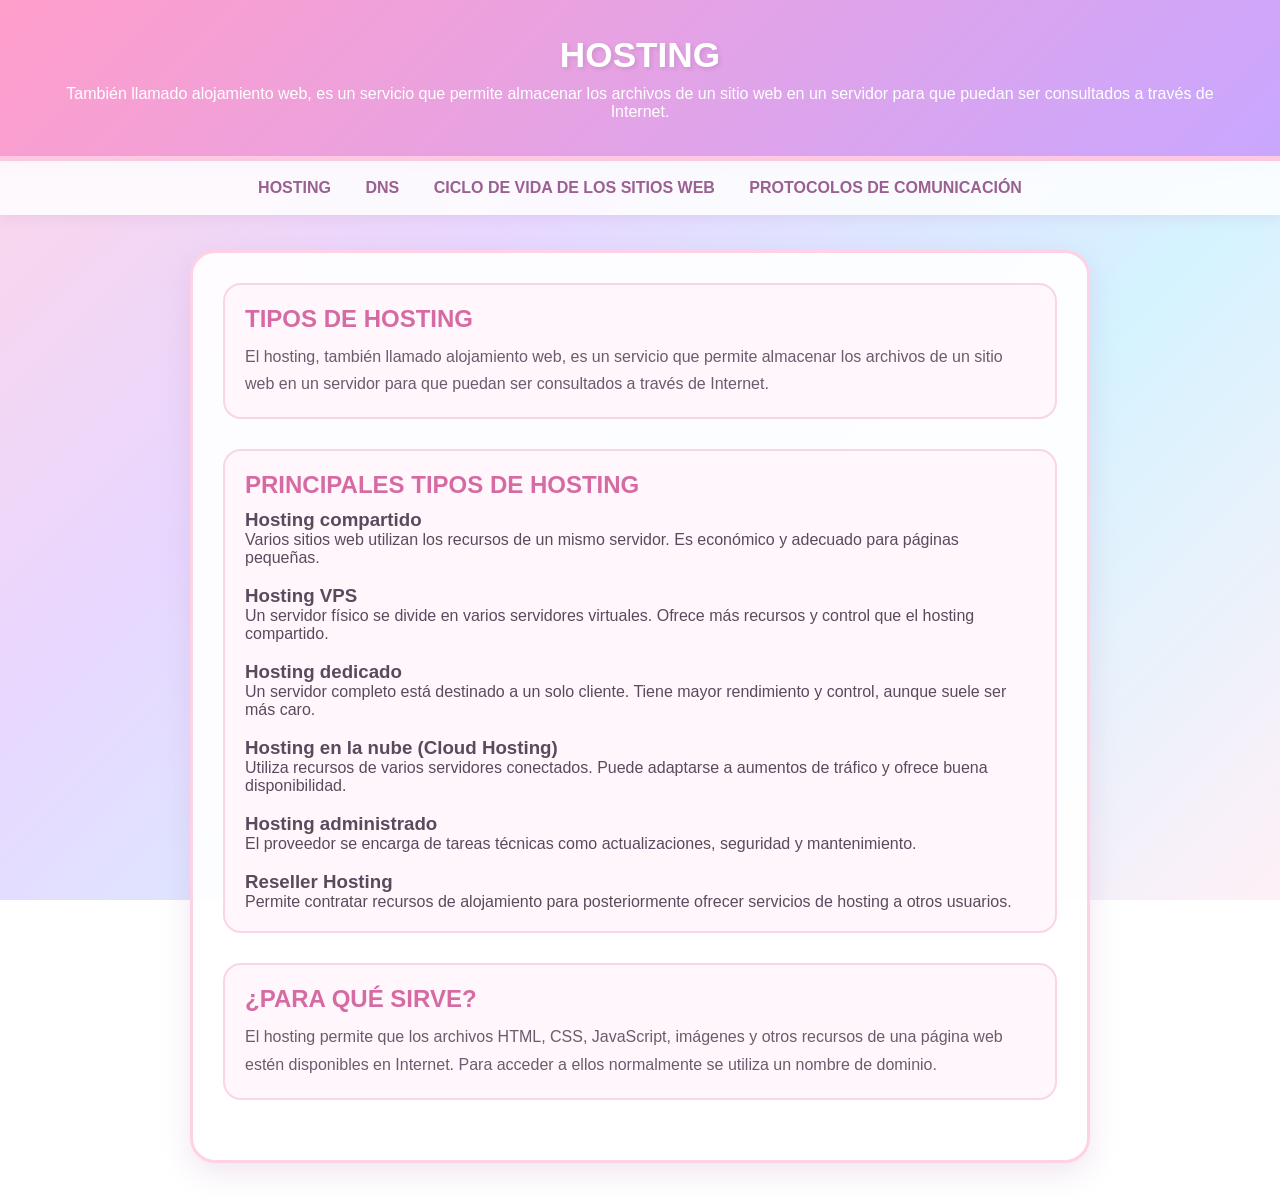
<file: index.html>
<!DOCTYPE html>
<html lang="es">
<head>
    <meta charset="UTF-8">
    <meta name="viewport" content="width=device-width, initial-scale=1.0">
    <title>PROYECTO</title>

    <!-- Conectar CSS -->
    <link rel="stylesheet" href="estilos.css">
</head>

<body>

    <header>
        <h1>HOSTING</h1>
        <p>También llamado alojamiento web, es un servicio que permite almacenar los archivos de un sitio web en un servidor para que puedan ser consultados a través de Internet.</p>
    </header>
<nav>
  <a href="index.html">HOSTING</a>
  <a href="DNS.html">DNS</a>
  <a href="ciclo.html">CICLO DE VIDA DE LOS SITIOS WEB</a>
  <a href="protocolo.html">PROTOCOLOS DE COMUNICACIÓN</a>
</nav>

    <main>

        <section>
            <h2>TIPOS DE HOSTING</h2>
            <p>
El hosting, también llamado alojamiento web, es un servicio que permite almacenar los archivos de un sitio web en un servidor para que puedan ser consultados a través de Internet.            </p>
        </section>




        <section>
            <h2>PRINCIPALES TIPOS DE HOSTING</h2>
            <p>
	    <h3>Hosting compartido</h3>
Varios sitios web utilizan los recursos de un mismo servidor. Es económico y adecuado para páginas pequeñas.
            </p>

<br>

 <h3>Hosting VPS</h3>
Un servidor físico se divide en varios servidores virtuales. Ofrece más recursos y control que el hosting compartido.
            </p>
<br>

 <h3>Hosting dedicado</h3>
Un servidor completo está destinado a un solo cliente. Tiene mayor rendimiento y control, aunque suele ser más caro.
            </p>

<br>

 <h3>Hosting en la nube (Cloud Hosting)</h3>
Utiliza recursos de varios servidores conectados. Puede adaptarse a aumentos de tráfico y ofrece buena disponibilidad.
            </p>

<br>

 <h3>Hosting administrado</h3>
El proveedor se encarga de tareas técnicas como actualizaciones, seguridad y mantenimiento.
            </p>

<br>

 <h3>Reseller Hosting</h3>
Permite contratar recursos de alojamiento para posteriormente ofrecer servicios de hosting a otros usuarios.            </p>

        </section>



        <section>
            <h2>¿PARA QUÉ SIRVE?</h2>
            <p>
               El hosting permite que los archivos HTML, CSS, JavaScript, imágenes y otros recursos de una página web estén disponibles en Internet. Para acceder a ellos normalmente se utiliza un nombre de dominio.


            </p>
        </section>


	
</body>
</html>
</file>
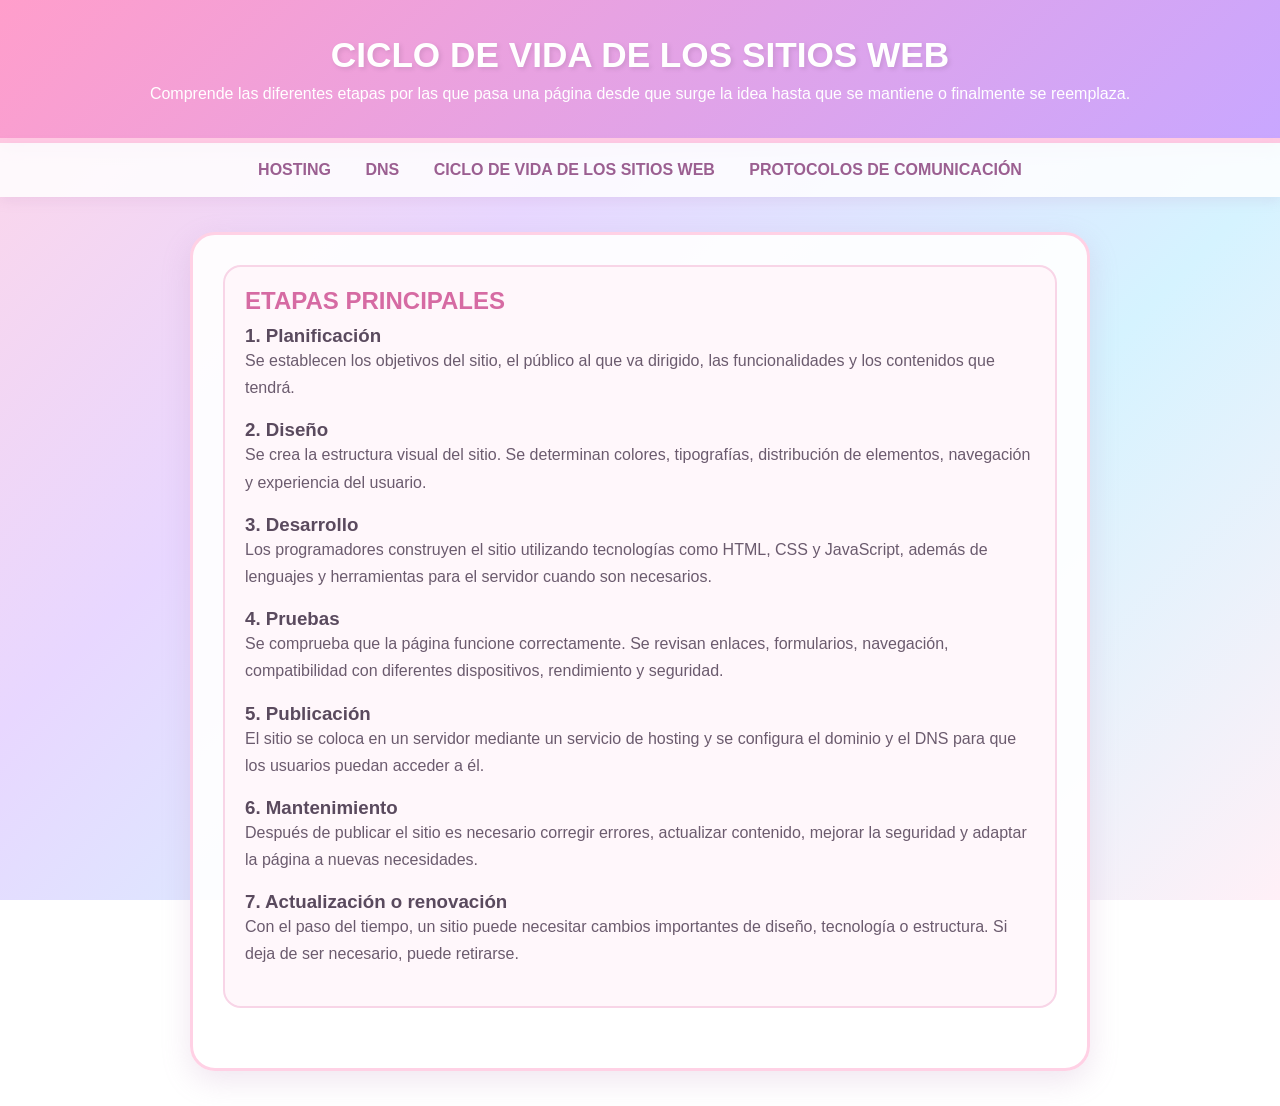
<file: ciclo.html>
<!DOCTYPE html>
<html lang="es">
<head>
    <meta charset="UTF-8">
    <meta name="viewport" content="width=device-width, initial-scale=1.0">
    <title>PROYECTO</title>

    <!-- Conectar CSS -->
    <link rel="stylesheet" href="estilos.css">
</head>

<body>

    <header>
        <h1>CICLO DE VIDA DE LOS SITIOS WEB</h1>
        <p>Comprende las diferentes etapas por las que pasa una página desde que surge la idea hasta que se mantiene o finalmente se reemplaza. </p>
    </header>


<nav>
  <a href="index.html">HOSTING</a>
  <a href="DNS.html">DNS</a>
  <a href="ciclo.html">CICLO DE VIDA DE LOS SITIOS WEB</a>
  <a href="protocolo.html">PROTOCOLOS DE COMUNICACIÓN</a>
</nav>


    <main>

        <section>
            <h2>ETAPAS PRINCIPALES</h2>
           	    <h3>1. Planificación</h3>
<p>Se establecen los objetivos del sitio, el público al que va dirigido, las funcionalidades y los contenidos que tendrá.
            </p>

<br>


  <h3>2. Diseño</h3>
<p>Se crea la estructura visual del sitio. Se determinan colores, tipografías, distribución de elementos, navegación y experiencia del usuario.            </p>

<br>


 <h3>3. Desarrollo</h3>
<p>Los programadores construyen el sitio utilizando tecnologías como HTML, CSS y JavaScript, además de lenguajes y herramientas para el servidor cuando son necesarios. </p>
<br>

 <h3>4. Pruebas</h3>
<p>Se comprueba que la página funcione correctamente. Se revisan enlaces, formularios, navegación, compatibilidad con diferentes dispositivos, rendimiento y seguridad.</p>
<br>

<h3>5. Publicación</h3>
<p>El sitio se coloca en un servidor mediante un servicio de hosting y se configura el dominio y el DNS para que los usuarios puedan acceder a él.</p>
<br>



<h3>6. Mantenimiento</h3>
<p>Después de publicar el sitio es necesario corregir errores, actualizar contenido, mejorar la seguridad y adaptar la página a nuevas necesidades.</p>
<br>


<h3>7. Actualización o renovación</h3>
<p>Con el paso del tiempo, un sitio puede necesitar cambios importantes de diseño, tecnología o estructura. Si deja de ser necesario, puede retirarse.</p>
<br>

	
</body>
</html>
</file>
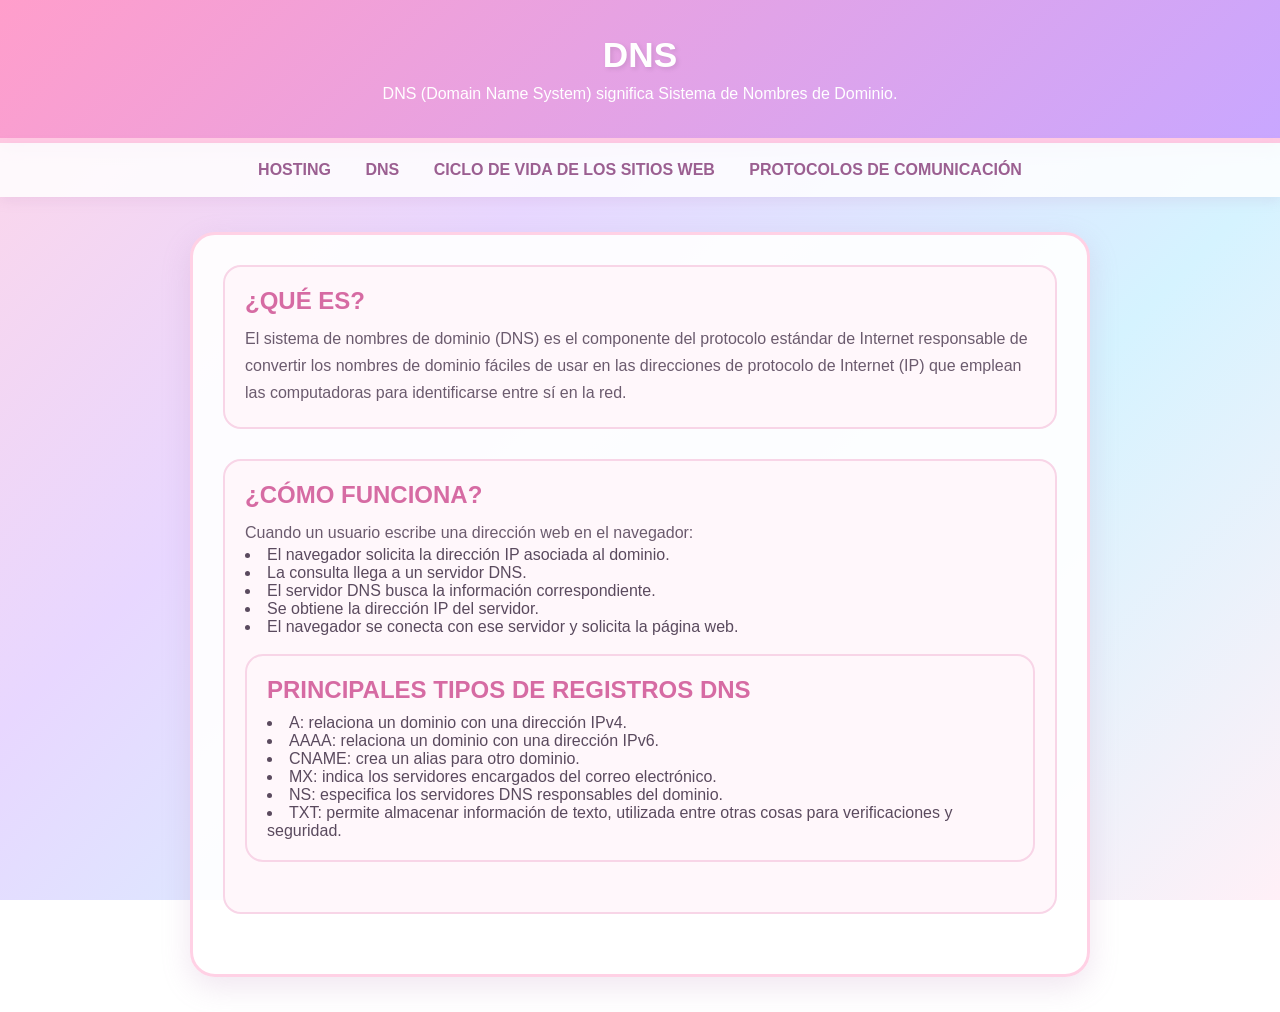
<file: DNS.html>
<!DOCTYPE html>
<html lang="es">
<head>
    <meta charset="UTF-8">
    <meta name="viewport" content="width=device-width, initial-scale=1.0">
    <title>PROYECTO</title>

    <!-- Conectar CSS -->
    <link rel="stylesheet" href="estilos.css">
</head>

<body>

    <header>
        <h1>DNS</h1>
        <p>DNS (Domain Name System) significa Sistema de Nombres de Dominio. </p>
    </header>


<nav>
  <a href="index.html">HOSTING</a>
  <a href="DNS.html">DNS</a>
  <a href="ciclo.html">CICLO DE VIDA DE LOS SITIOS WEB</a>
  <a href="protocolo.html">PROTOCOLOS DE COMUNICACIÓN</a>
</nav>


    <main>

        <section>
            <h2>¿QUÉ ES?</h2>
            <p>
El sistema de nombres de dominio (DNS) es el componente del protocolo estándar de Internet responsable de convertir los nombres de dominio fáciles de usar en las direcciones de protocolo de Internet (IP) que emplean las computadoras para identificarse entre sí en la red.         </p>
        </section>




        <section>
            <h2>¿CÓMO FUNCIONA?</h2>
            <p>
Cuando un usuario escribe una dirección web en el navegador:

<li> El navegador solicita la dirección IP asociada al dominio.</li>
<li>La consulta llega a un servidor DNS.</li>
<li>El servidor DNS busca la información correspondiente.</li>
<li>Se obtiene la dirección IP del servidor.</li>
<li>El navegador se conecta con ese servidor y solicita la página web.</li>
            </p>

<br>

 

        <section>
            <h2>PRINCIPALES TIPOS DE REGISTROS DNS</h2>
            <p>
              
<li>A: relaciona un dominio con una dirección IPv4.</li>
<li>AAAA: relaciona un dominio con una dirección IPv6.</li>
<li>CNAME: crea un alias para otro dominio.</li>
<li>MX: indica los servidores encargados del correo electrónico.</li>
<li>NS: especifica los servidores DNS responsables del dominio.</li>
<li>TXT: permite almacenar información de texto, utilizada entre otras cosas para verificaciones y seguridad.</li>

            </p>
        </section>


	
</body>
</html>
</file>
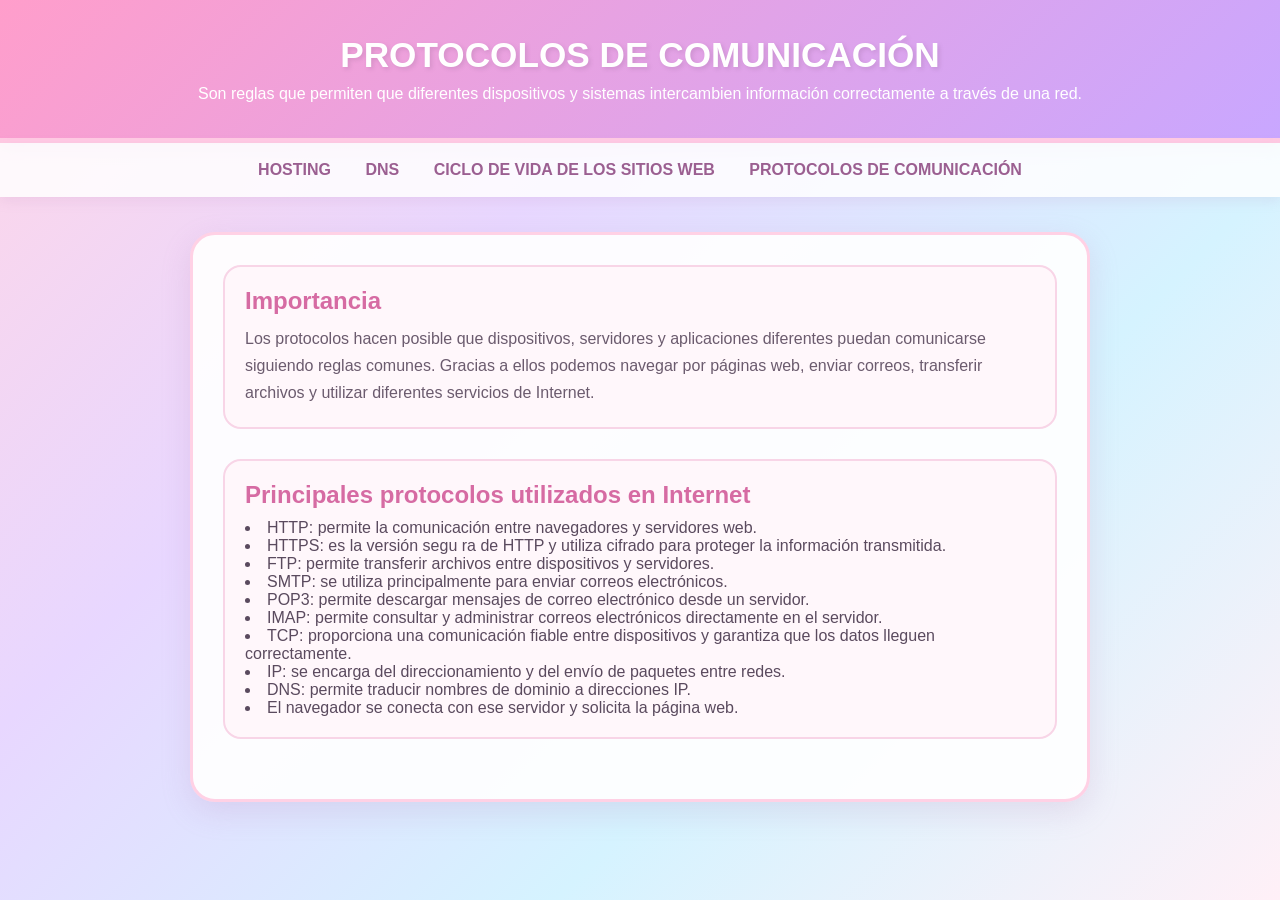
<file: protocolo.html>
<!DOCTYPE html>
<html lang="es">
<head>
    <meta charset="UTF-8">
    <meta name="viewport" content="width=device-width, initial-scale=1.0">
    <title>PROYECTO</title>

    <!-- Conectar CSS -->
    <link rel="stylesheet" href="estilos.css">
</head>

<body>

    <header>
        <h1>PROTOCOLOS DE COMUNICACIÓN</h1>
        <p>Son reglas que permiten que diferentes dispositivos y sistemas intercambien información correctamente a través de una red.

</p>
    </header>


<nav>
  <a href="index.html">HOSTING</a>
  <a href="DNS.html">DNS</a>
  <a href="ciclo.html">CICLO DE VIDA DE LOS SITIOS WEB</a>
  <a href="protocolo.html">PROTOCOLOS DE COMUNICACIÓN</a>
</nav>


    <main>

        <section>
            <h2>Importancia</h2>
            <p>
Los protocolos hacen posible que dispositivos, servidores y aplicaciones diferentes puedan comunicarse siguiendo reglas comunes. Gracias a ellos podemos navegar por páginas web, enviar correos, transferir archivos y utilizar diferentes servicios de Internet. </p>
        </section>




        <section>
            <h2>Principales protocolos utilizados en Internet</h2>
            <p>
<li>HTTP: permite la comunicación entre navegadores y servidores web.</li>
<li>HTTPS: es la versión segu	ra de HTTP y utiliza cifrado para proteger la información transmitida.</li>
<li>FTP: permite transferir archivos entre dispositivos y servidores.</li>
<li>SMTP: se utiliza principalmente para enviar correos electrónicos.</li>
<li>POP3: permite descargar mensajes de correo electrónico desde un servidor.</li>
<li>IMAP: permite consultar y administrar correos electrónicos directamente en el servidor.
<li>TCP: proporciona una comunicación fiable entre dispositivos y garantiza que los datos lleguen correctamente.</li>
<li>IP: se encarga del direccionamiento y del envío de paquetes entre redes.</li>
<li>DNS: permite traducir nombres de dominio a direcciones IP.</li>


<li>El navegador se conecta con ese servidor y solicita la página web.</li>
            </p>


    

	
</body>
</html>
</file>
<file: estilos.css>
/* Ccs kawaii cute  */
* {
    margin: 0;
    padding: 0;
    box-sizing: border-box;
}

body {
    font-family: Arial, sans-serif;
    background: linear-gradient(
        135deg,
        #ffd6e7,
        #e8d7ff,
        #d5f3ff,
        #fff0f7
    );
    background-attachment: fixed;
    color: #5a4a5e;
}

/*  Encabezado */
header {
    background: linear-gradient(135deg, #ff9ecb, #c9a7ff);
    color: white;
    text-align: center;
    padding: 35px;
    border-bottom: 5px solid #ffcae3;
    box-shadow: 0 5px 15px rgba(180, 120, 180, 0.25);
}

header h1 {
    margin-bottom: 10px;
    font-size: 2.2rem;
    text-shadow: 2px 2px 4px rgba(120, 80, 120, 0.2);
}

/*  Menú */
nav {
    background-color: rgba(255, 255, 255, 0.85);
    text-align: center;
    padding: 18px;
    box-shadow: 0 4px 12px rgba(180, 130, 180, 0.15);
}

nav a {
    color: #9b5f91;
    text-decoration: none;
    margin: 0 15px;
    font-weight: bold;
    transition: 0.3s;
}

nav a:hover {
    color: #ff69a9;
    transform: scale(1.1);
}

/* Contenido */
main {
    max-width: 900px;
    margin: 35px auto;
    padding: 30px;
    background-color: rgba(255, 255, 255, 0.92);
    border-radius: 25px;
    border: 3px solid #ffd1e5;
    box-shadow: 0 10px 30px rgba(180, 130, 180, 0.2);
}

/*  Secciones */
section {
    margin-bottom: 30px;
    padding: 20px;
    background-color: #fff7fb;
    border-radius: 18px;
    border: 2px solid #f8d5e7;
}

section h2 {
    margin-bottom: 10px;
    color: #d66ba3;
    font-size: 1.5rem;
}

section p {
    line-height: 1.7;
    color: #6b5b6e;
}

/* Botones o enlaces dentro del contenido */
button {
    background: linear-gradient(135deg, #ff9ecb, #c9a7ff);
    color: white;
    border: none;
    padding: 12px 20px;
    border-radius: 20px;
    cursor: pointer;
    font-weight: bold;
    box-shadow: 0 4px 10px rgba(200, 130, 180, 0.25);
    transition: 0.3s;
}

button:hover {
    transform: scale(1.05);
    background: linear-gradient(135deg, #ff82ba, #b98cff);
}

/* Pie de página */
footer {	
    background: linear-gradient(135deg, #c9a7ff, #ff9ecb);
    color: white;
    text-align: center;
    padding: 25px;
    margin-top: 30px;
    box-shadow: 0 -5px 15px rgba(180, 120, 180, 0.2);
}

/* Efecto suave al seleccionar texto */
::selection {
    background-color: #ffb6d9;
    color: white;
}

/* Barra de desplazamiento kawaii */
::-webkit-scrollbar {
    width: 12px;
}

::-webkit-scrollbar-track {
    background: #ffe8f2;
}
		
::-webkit-scrollbar-thumb {
    background: linear-gradient(#ff9ecb, #c9a7ff);
    border-radius: 10px;
}

::-webkit-scrollbar-thumb:hover {
    background: #ff82ba;
}
</file>
